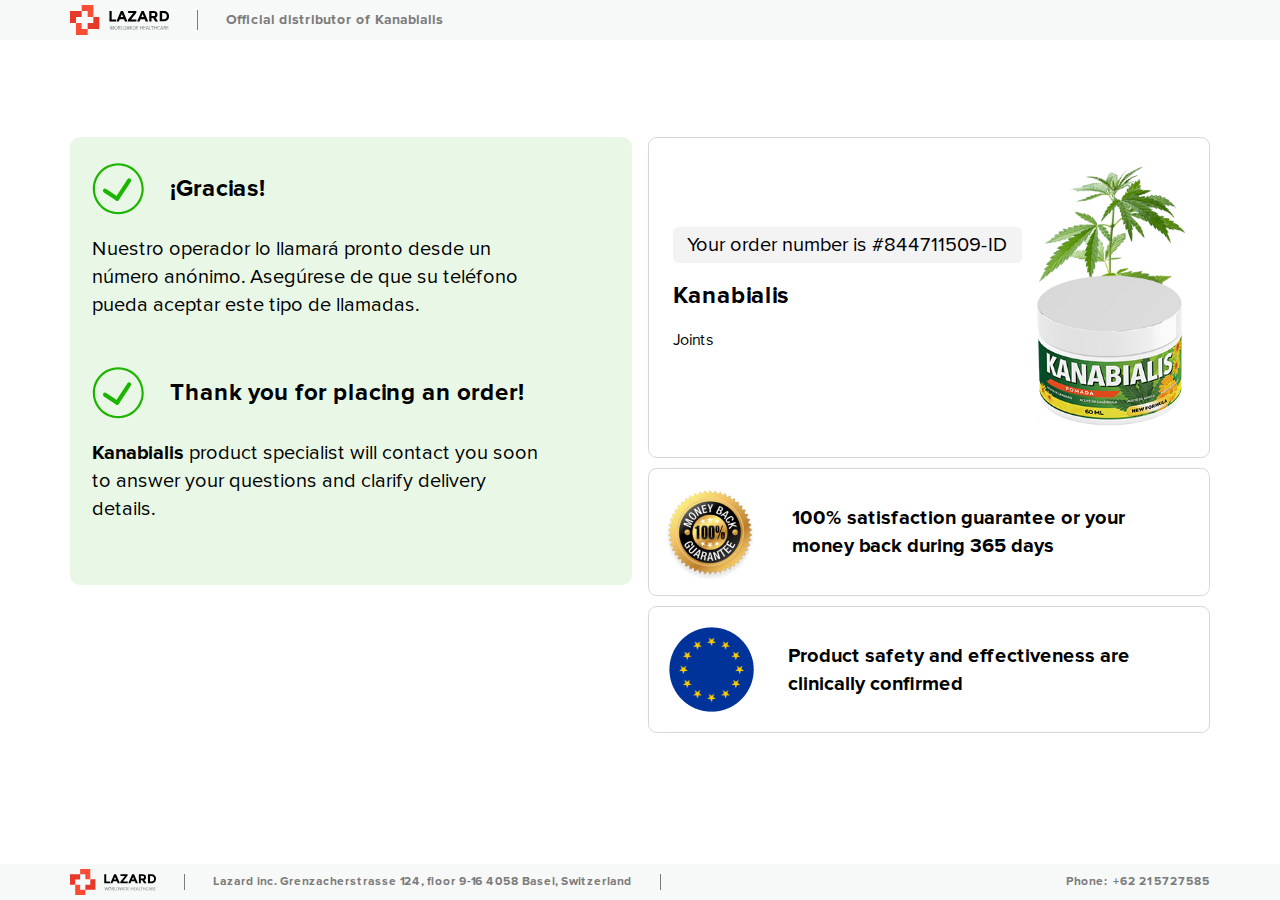
<file: thankyou/index.html>
<!DOCTYPE html>
<html lang="es">
  <head>
    <title>¡Gracias! Thank you for placing an order!</title>
    <meta charset="UTF-8">
    <meta name="viewport" content="width=device-width, initial-scale=1">
    <link rel="shortcut icon" href="favicon.ico">
    <link rel="stylesheet" href="bootstrap.min.css">
    <link rel="stylesheet" href="fonts.css">
    <link rel="stylesheet" href="style.css">

	<script>
		function getRndInteger(min, max) {
			return Math.floor(Math.random() * (max - min + 1) ) + min;
		}
		var id = getRndInteger(1000001, 9999999999);
	</script>


  </head>
  <body>
    <div class="d-flex flex-column justify-content-between h-100">
      <!-- header-->
      <header class="header">
        <div class="container">
          <div class="d-flex align-items-center">
            <div class="logo header-logo"><a href="#"><img loading="lazy" class="logo__img" src="logo.svg" alt="logo"></a></div>
            <p class="header__text m-0">Official distributor of <span class="current-product__name">Kanabialis </span><span class="country"></span></p>
          </div>
        </div>
      </header>
      <!-- main-->
      <main class="main">
        <div class="container">
          <div class="row">
            <div class="order__content clearfix">
              <div class="col-md-6 float-md-left pr-md-2">
                <div class="order-info__content order-info__content_light_green mb-sm-3 mb-2">
                  <div class="order-info__info-line">
                    <div class="d-flex align-items-center"><img loading="lazy" class="order-is-issued__img" src="order_green.svg" alt="order">
                      <p class="order-info__title m-0">¡Gracias!</p>
                    </div>
                  </div>
                  <p class="order-info__text m-0">Nuestro operador lo llamará pronto desde un número anónimo. Asegúrese de que su teléfono pueda aceptar este tipo de llamadas.</p>
				  <br/><br/>
                  <div class="order-info__info-line">
                    <div class="d-flex align-items-center"><img loading="lazy" class="order-is-issued__img" src="order_green.svg" alt="order">
                      <p class="order-info__title m-0">Thank you for placing an order!</p>
                    </div>
                  </div>
                  <p class="order-info__text m-0"> <span class="current-product__name font-weight-bold">Kanabialis</span>&nbsp;product specialist will contact you soon to answer your questions and clarify delivery details.</p>
                
				
                </div>
              </div>
              <div class="col-md-6 float-md-right pl-md-2">
                <div class="order-product__content mb-3">
                  <div class="order-product__item current-product">
                    <div class="d-flex align-items-center justify-content-between">
                      <div class="order-product-spec-wrap">
                        <p class="order-id">Your order number is <span class="order-id__value">#<script>document.write(id);</script>-ID</span></p>
                        <p class="current-product__text"><span class="current-product__name">Kanabialis</span></p>
                        <p class="current-product__description m-0"><p>Joints</p></p>
                      </div><img loading="lazy" class="current-product__img" src="d4ukv864e29uz1abcntm9da3f1qbjmrvx5sbp73brp1jsu6fas7x0bl.png"  width="150" alt="product">
                    </div>
                  </div>
                  
                  <div class="order-product__item product-guarantee">
                    <div class="d-flex align-items-center"><img loading="lazy" class="label label_img guarantee-label_img" src="guarantee.png" alt="guarantee">
                      <p class="product-guarantee_text">100% satisfaction guarantee or your money back during 365 days</p>
                    </div>
                  </div>
                  <div class="order-product__item product-confirmed">
                    <div class="d-flex align-items-center"><img loading="lazy" class="label label_img" src="confirmed.png" alt="confirmed">
                      <p class="product-confirmed_text">Product safety and effectiveness are clinically confirmed</p>
                    </div>
                  </div>
                </div>
              </div>
              
            </div>
          </div>
        </div>
      </main>
      <!-- footer-->
      <footer class="footer">
        <div class="container">
          <div class="d-flex align-items-center">
            <div class="company-about__content">
              <div class="logo footer-logo"><a href="#"><img loading="lazy" class="logo__img" src="logo.svg" alt="logo"></a></div>
            </div>
            <div class="footer-contacts__content">
              <div class="d-flex justify-content-between flex-xl-row flex-column">
                <p class="footer_address__text m-0">Lazard inc. Grenzacherstrasse 124, floor 9-16 4058 Basel, Switzerland</p>
                <p class="footer-phone__text m-0">Phone: &nbsp;<a class="footer-phone__link" href="tel:+62215727585">+62 21 5727585</a></p>
              </div>
            </div>
          </div>
        </div>
      </footer>
    </div>
  </body>
</html>
</file>
<file: thankyou/fonts.css>
@font-face {
	font-family: 'Proxima Nova';
	src: url('ProximaNova-Light.woff2') format('woff2'), url('ProximaNova-Light.woff') format('woff');
	font-weight: 300;
	font-style: normal
}
@font-face {
	font-family: 'Proxima Nova';
	src: url('ProximaNova-Regular.woff') format('woff2'), url('ProximaNova-Regular.woff') format('woff');
	font-weight: 400;
	font-style: normal
}
@font-face {
	font-family: 'Proxima Nova';
	src: url('ProximaNova-Bold.woff2') format('woff2'), url('ProximaNova-Bold.woff') format('woff');
	font-weight: 700;
	font-style: normal
}
</file>
<file: thankyou/style.css>
/*
 * main
 */
html,
body {
  height: 100%;
}
body {
  font-family: 'Proxima Nova', sans-serif;
  font-weight: 400;
  font-size: 100%;
  color: #000;
  overflow-x: hidden;
}
@media (min-width: 1200px) {
  .container {
    max-width: 1170px;
  }
}
a {
  color: #00a3ff;
  text-decoration: underline;
}
a:hover {
  color: #00a3ff;
  text-decoration: none;
}
p {
  line-height: 140%;
}
img {
  max-width: 100%;
}
/*
 * style
 */
.header {
  padding: 5px 0;
  background-color: #f7f8f8;
}
.header-logo {
  margin: 0 28px 0 0;
}
.header__text {
  padding: 0 0 0 28px;
  font-family: 'Proxima Nova', sans-serif;
  font-weight: 700;
  font-size: 14px;
  color: #7c7c7c;
  border-left: 1px solid #7c7c7c;
}
.main {
  padding: 50px 0 68px;
}
.order-info__content {
  padding: 26px 80px 62px 22px;
  border-radius: 10px;
}
.order-info__content_light_green {
  background-color: #e9f8e6;
}
.order-info__info-line {
  margin: 0 0 20px;
}
.order-is-issued__img {
  margin: 0 26px 0 0;
}
.order-info__title {
  font-family: 'Proxima Nova', sans-serif;
  font-weight: 700;
  font-size: 24px;
}
.order-info__text {
  font-size: 20px;
}
.order-product__item {
  padding: 20px;
  margin: 0 0 10px;
  background-color: #fff;
  border: 1.71386px solid #dad6d6;
  border-radius: 8.56928px;
}
.order-product__item:last-child {
  margin: 0;
}
.current-product {
  padding: 24px;
}
.order-id {
  display: inline-block;
  padding: 4px 14px;
  font-size: 20px;
  background: rgba(196,196,196,0.2);
  border-radius: 5.14157px;
}
.current-product__text {
  font-family: 'Proxima Nova', sans-serif;
  font-weight: 700;
  font-size: 24px;
}
.current-product__description {
  font-size: 20px;
}
.label {
  margin: 0 34px 0 0;
}
.label-number {
  display: -webkit-box;
  display: -ms-flexbox;
  display: flex;
  -webkit-box-orient: vertical;
  -webkit-box-direction: normal;
      -ms-flex-direction: column;
          flex-direction: column;
  -webkit-box-align: center;
      -ms-flex-align: center;
          align-items: center;
  -webkit-box-pack: center;
      -ms-flex-pack: center;
          justify-content: center;
  min-width: 86px;
  height: 86px;
  border-radius: 50%;
  background-color: #ffe234;
}
.number__value {
  font-family: 'Proxima Nova', sans-serif;
  font-weight: 700;
  font-size: 45px;
}
.popularity-product__text,
.product-guarantee_text,
.product-confirmed_text {
  margin: 0;
  font-family: 'Proxima Nova', sans-serif;
  font-weight: 700;
  font-size: 20px;
}
.guarantee-label_img {
  margin: -2px 34px -9px -7px;
}
.other-suggestion__item {
  padding: 28px 22px 22px 16px;
}
.discount {
  padding: 18px 16px 18px 16px;
}
.order-suggestion-info__content {
  display: none;
}
.order-suggestion-info__content .order-info__title,
.order-suggestion-info__content .order-info__text {
  color: #fff;
}
.emoji__wrap {
  position: relative;
  min-width: 50px;
  margin: 0 0 0 30px;
}
.flag__wrap {
  position: absolute;
  top: 36%;
  left: -40%;
}
.flag {
  font-size: 1.5rem;
}
.discount__title {
  font-family: 'Proxima Nova', sans-serif;
  font-weight: 700;
  font-size: 24px;
}
.discount__text {
  margin: 0;
  font-family: 'Proxima Nova', sans-serif;
  font-weight: 700;
  font-size: 18px;
}
.product-image__content {
  position: relative;
  min-width: 80px;
  max-width: 80px;
  height: 80px;
  margin: 0 18px 0 0;
  padding: 8px;
  background-color: #fff;
  border-radius: 5px;
}
.product-num {
  position: absolute;
  top: -7px;
  left: -10px;
  display: -webkit-box;
  display: -ms-flexbox;
  display: flex;
  -webkit-box-orient: vertical;
  -webkit-box-direction: normal;
      -ms-flex-direction: column;
          flex-direction: column;
  -webkit-box-align: center;
      -ms-flex-align: center;
          align-items: center;
  -webkit-box-pack: center;
      -ms-flex-pack: center;
          justify-content: center;
  min-width: 27px;
  max-width: 27px;
  height: 27px;
  border-radius: 50%;
  background-color: #ffe234;
  font-family: 'Proxima Nova', sans-serif;
  font-weight: 700;
  font-size: 14px;
}
.product__img {
  display: block;
  margin: auto;
}
.product__name {
  margin: 0;
  font-family: 'Proxima Nova', sans-serif;
  font-weight: 700;
  font-size: 24px;
  color: #fff;
}
.product__description {
  margin: 0;
  font-family: 'Proxima Nova', sans-serif;
  font-weight: 700;
  font-size: 18px;
  color: #fff;
}
.product__link {
  font-family: 'Proxima Nova', sans-serif;
  font-weight: 700;
  font-size: 12px;
  color: #fff;
}
.product__link:hover {
  color: #fff;
}
.product-order__content {
  -ms-flex-negative: 0;
      flex-shrink: 0;
}
.price.price--old {
  margin: 0 0 10px;
  position: relative;
  font-family: 'Proxima Nova', sans-serif;
  font-weight: 700;
  font-size: 12px;
  color: #fff;
}
.price.price--old:before {
  content: "";
  position: absolute;
  top: 40%;
  right: 2px;
  left: -2px;
  width: calc(100% + 4px);
  height: 1px;
  background-color: #fff;
}
.price.price--new {
  margin: 0;
  font-family: 'Proxima Nova', sans-serif;
  font-weight: 700;
  font-size: 24px;
  color: #fff;
}
.product-order__btn {
  padding: 3px 8px;
  background: #ffe234;
  border-radius: 3px;
  font-family: 'Proxima Nova', sans-serif;
  font-weight: 700;
  font-size: 12px;
  color: #000 !important;
  text-decoration: none;
  cursor: pointer;
  border: none;
  outline: none;
}
.product-order__btn:hover {
  filter: saturate(2);
}
.product-order__btn:focus {
  outline: none;
}
.footer {
  padding: 5px 0;
  background-color: #f7f8f8;
}
.footer-logo {
  margin: 0 28px 0 0;
}
.footer-contacts__content {
  width: 100%;
  padding: 0 0 0 28px;
  border-left: 1px solid #7c7c7c;
}
.footer_address__text {
  padding: 0 28px 0 0;
  font-family: 'Proxima Nova', sans-serif;
  font-weight: 700;
  font-size: 12px;
  color: #7c7c7c;
  border-right: 1px solid #7c7c7c;
}
.footer-phone__text,
.footer-phone__link,
.footer-url__link {
  font-family: 'Proxima Nova', sans-serif;
  font-weight: 700;
  font-size: 12px;
  color: #7c7c7c;
  text-decoration: none;
  line-height: 140%;
}
.footer-phone__link:hover,
.footer-url__link:hover {
  color: #00a3ff;
}
@media (max-width: 1200px) {
  .footer_address__text {
    border-right: none;
  }
}
@media (min-width: 576px) and (max-width: 992px) {
  .order-info__content {
    padding: 14px;
  }
  .order-is-issued__img {
    max-width: 30px;
    margin: 0 14px 0 0;
  }
  .order-info__title,
  .order-info__text {
    font-size: 14px;
  }
  .order-product__item {
    padding: 12px;
  }
  .current-product {
    padding: 15px;
  }
  .order-id {
    margin: 0 0 8px;
    font-size: 12px;
  }
  .current-product__text {
    margin: 0 0 8px;
    font-size: 14px;
  }
  .current-product__description {
    font-size: 12px;
  }
  .current-product__img {
    max-width: 80px;
  }
  .label-number {
    min-width: 50px;
    height: 50px;
    margin: 0 20px 0 0;
  }
  .number__value {
    font-size: 26px;
  }
  .label_img {
    max-width: 50px;
  }
  .label {
    margin: 0 20px 0 0;
  }
  .other-suggestion__item {
    padding: 24px 18px;
  }
  .popularity-product__text,
  .product-guarantee_text,
  .product-confirmed_text {
    font-size: 12px;
  }
  .discount__title {
    font-size: 20px;
  }
  .discount__text {
    font-size: 12px;
  }
  .product__name {
    font-size: 14px;
  }
  .product__description {
    font-size: 12px;
  }
  .price.price--new {
    font-size: 20px;
  }
}
@media (max-width: 576px) {
  .header-logo,
  .footer-logo {
    min-width: 70px;
    margin: 0 14px 0 0;
  }
  .header__text {
    font-size: 12px;
    border-left: 1px solid rgba(123,124,124,0.2);
  }
  .footer-contacts__content {
    padding: 0 0 0 14px;
    border-left: 1px solid rgba(123,124,124,0.2);
  }
  .footer_address__text {
    padding: 0;
  }
  .main {
    padding: 14px 0;
  }
  .order-info__content {
    padding: 14px;
  }
  .order-is-issued__img {
    max-width: 30px;
    margin: 0 14px 0 0;
  }
  .order-info__title,
  .order-info__text {
    font-size: 14px;
  }
  .order-product__item {
    padding: 12px;
  }
  .current-product {
    padding: 15px;
  }
  .order-id {
    margin: 0 0 8px;
    font-size: 12px;
  }
  .current-product__text {
    margin: 0 0 8px;
    font-size: 14px;
  }
  .current-product__description {
    font-size: 12px;
  }
  .current-product__img {
    max-width: 80px;
  }
  .label-number {
    min-width: 50px;
    height: 50px;
    margin: 0 20px 0 0;
  }
  .number__value {
    font-size: 26px;
  }
  .label_img {
    max-width: 50px;
  }
  .label {
    margin: 0 20px 0 0;
  }
  .other-suggestion__item {
    padding: 24px 18px;
  }
  .popularity-product__text,
  .product-guarantee_text,
  .product-confirmed_text {
    font-size: 12px;
  }
  .discount__title {
    font-size: 20px;
  }
  .discount__text {
    font-size: 12px;
  }
  .product__name {
    font-size: 14px;
  }
  .product__description {
    font-size: 12px;
  }
  .price.price--new {
    font-size: 20px;
  }
}
@media (max-width: 374px) {
  .emoji__wrap {
    margin: 20px 0 0 0;
  }
  .other-suggestion__item .suggestion-product > .d-flex {
    -webkit-box-orient: vertical;
    -webkit-box-direction: normal;
        -ms-flex-direction: column;
            flex-direction: column;
  }
  .product-about__content {
    margin: 0 0 10px;
  }
  .product-order__content .price {
    margin: 0;
  }
  .product-order__content .d-flex {
    -webkit-box-orient: horizontal !important;
    -webkit-box-direction: normal !important;
        -ms-flex-direction: row !important;
            flex-direction: row !important;
    -webkit-box-align: center !important;
        -ms-flex-align: center !important;
            align-items: center !important;
    -ms-flex-pack: distribute !important;
        justify-content: space-around !important;
  }
  .product-order__btn {
    display: block;
    width: 100%;
    margin: 10px 0 0;
    text-align: center;
  }
}
/*
 * reset
 */
</file>
